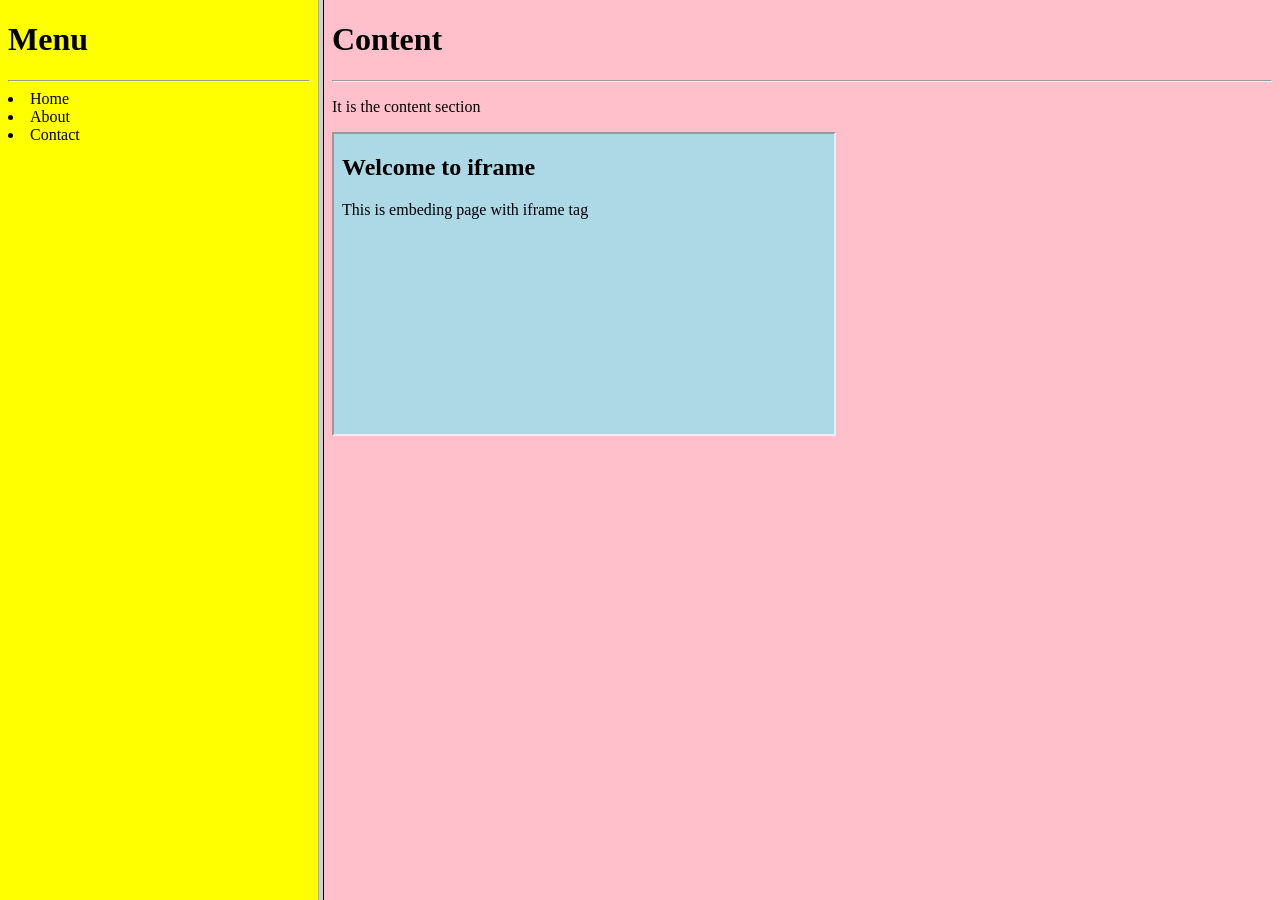
<file: Frames/index.html>
<!DOCTYPE html>
<html lang="en">
<head>
    <meta charset="UTF-8">
    <meta name="viewport" content="width=device-width, initial-scale=1.0">
    <title>Frames</title>
</head>
<frameset cols="25%,75%">
<frame src="menu.html" name="menu"></frame>
<frame src="content.html" name="menu"></frame>
</frameset>
</html>
</file>
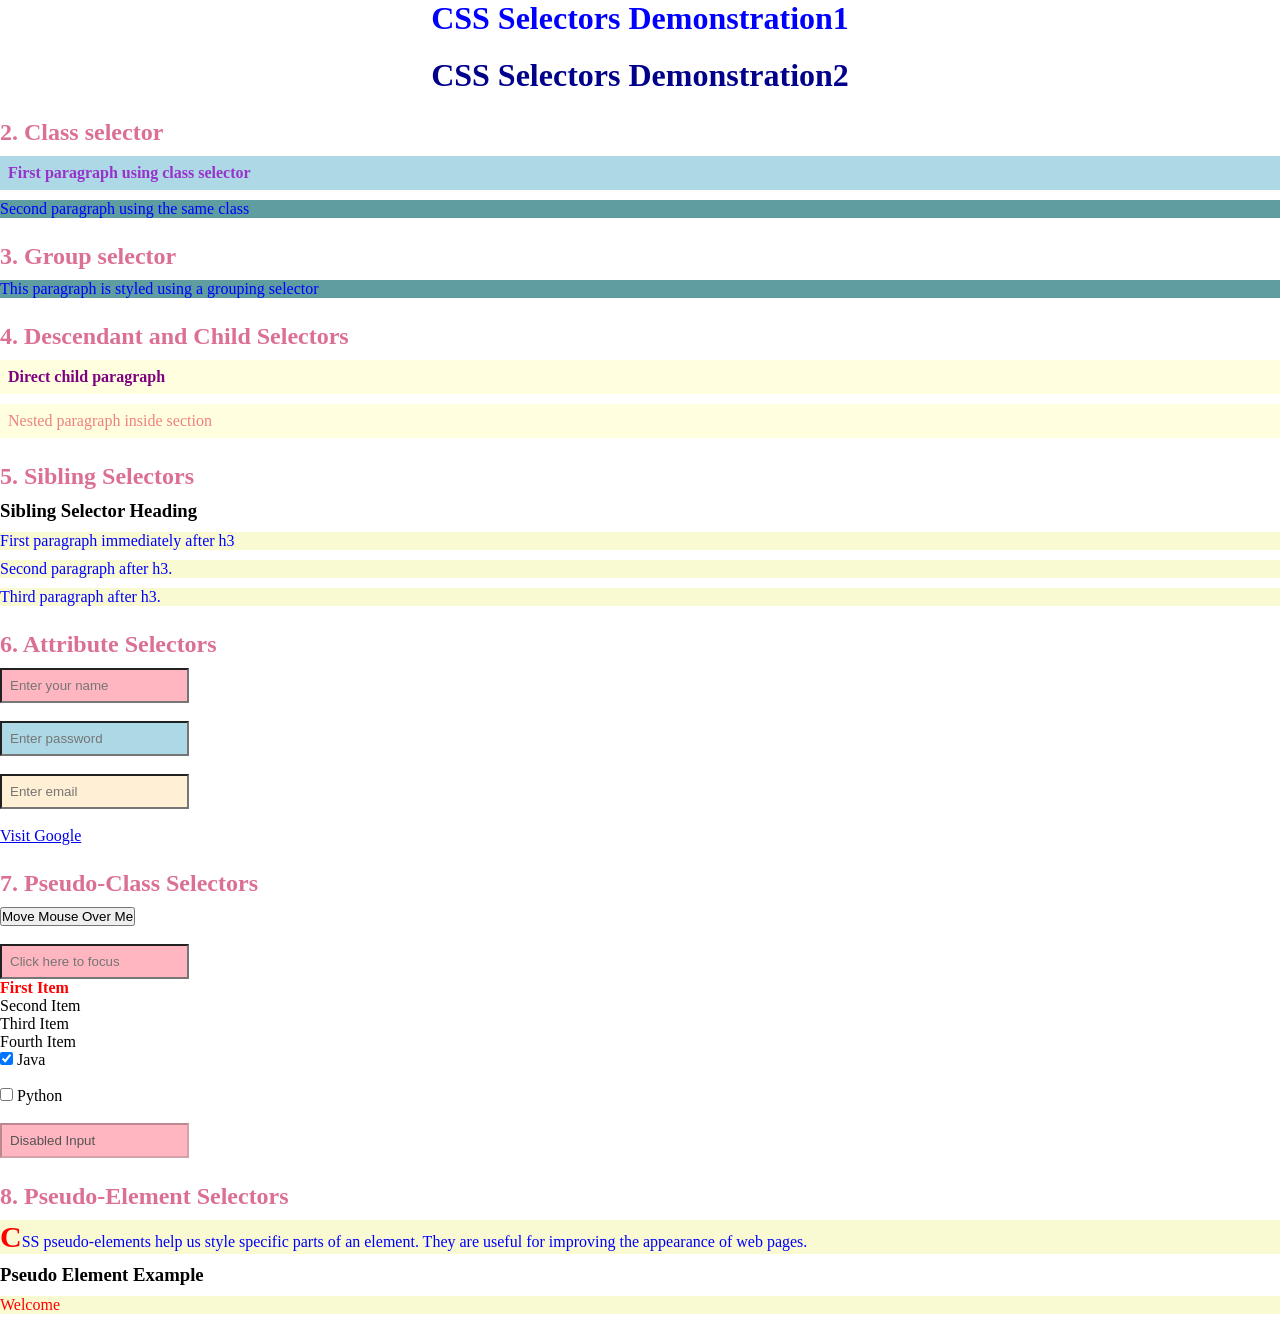
<file: CSS Selector/CSS Selector/index.html>
<!DOCTYPE html>
<html lang="en">
<head>
    <meta charset="UTF-8">
    <meta name="viewport" content="width=device-width, initial-scale=1.0">
    <title>CSS Selector</title>
    <link rel="stylesheet"href="style.css"
</head>
<body>
    <h1 id="heading1">CSS Selectors Demonstration1</h1>
    <h1 id="heading2">CSS Selectors Demonstration2</h1>
    <h2>2. Class selector</h2>
    <p class="demo">First paragraph using class selector</p>
    <p class="demo1">Second paragraph using the same class</p>
    <h2>3. Group selector</h2>
    <p>This paragraph is styled using a grouping selector</p>
    <h2>4. Descendant and Child Selectors</h2>

    <div class="container">

        <!-- Direct child of div -->
        <p>Direct child paragraph</p>

        <section>
            <!-- Descendant but not direct child -->
            <p>Nested paragraph inside section</p>
        </section>

    </div>

<!-- Sibling selectors -->
    <h2>5. Sibling Selectors</h2>

    <h3>Sibling Selector Heading</h3>
    <p>First paragraph immediately after h3</p>
    <p>Second paragraph after h3.</p>
    <p>Third paragraph after h3.</p>

    <!-- Attribute selectors -->
    <h2>6. Attribute Selectors</h2>

    <input type="text" placeholder="Enter your name">
    <br><br>

    <input type="password" placeholder="Enter password">
    <br><br>

    <input type="email" placeholder="Enter email">
    <br><br>

    <a href="https://www.google.com" target="_blank">
        Visit Google
    </a>
<!-- Pseudo-class selectors -->
    <h2>7. Pseudo-Class Selectors</h2>

    <button>Move Mouse Over Me</button>

    <br><br>

    <input type="text" placeholder="Click here to focus">

    <ul>
        <li>First Item</li>
        <li>Second Item</li>
        <li>Third Item</li>
        <li>Fourth Item</li>
    </ul>

    <!-- Checked and disabled pseudo-classes -->
    <input type="checkbox" checked> Java
    <br><br>

    <input type="checkbox"> Python
    <br><br>

    <input type="text" value="Disabled Input" disabled>

    <!-- Pseudo-element selectors -->
    <h2>8. Pseudo-Element Selectors</h2>

    <p class="pseudo">
        CSS pseudo-elements help us style specific parts of an element.
        They are useful for improving the appearance of web pages.
    </p>

    <h3 class="after">Pseudo Element Example</h3>

    
    <!-- ID selector -->
    <p id="para" class="text">Welcome</p>

</body>
</html>
</file>
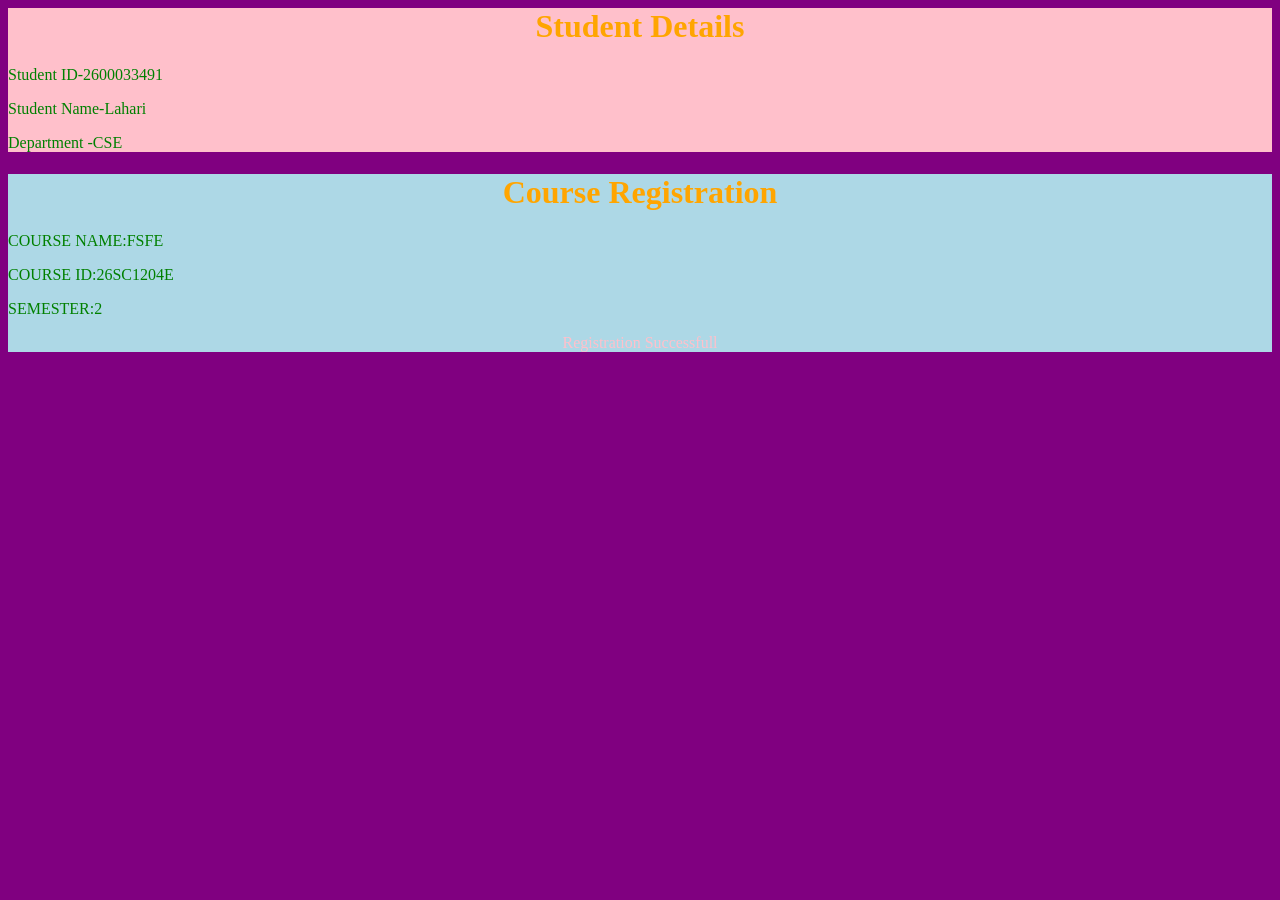
<file: cse.html>
<html>
<head>
    <title>CSE</title>

    <style>
        body {
            background-color: purple;
        }

        h1 {
            color: orange;
            text-align: center;
        }

        .Division1 {
            background-color: pink;
        }

        .Division2 {
            background-color: lightblue;
        }

        p {
            color: green;
        }

        p1 {
            color: red;
        }
    </style>
</head>

<body>
    <div class="Division1">
        <h1>Student Details</h1>
        <p>Student ID-2600033491</p>
        <p>Student Name-Lahari</p>
        <p>Department -CSE</p>
    </div>

    <div class="Division2">
        <h1>Course Registration</h1>
        <p> COURSE NAME:FSFE</p>
  	<p> COURSE ID:26SC1204E</p>
 	<p>SEMESTER:2 </p>
        <p style="text-align:center; color:pink;">Registration Successfull</p>
    </div>
</body>
</html>
</file>
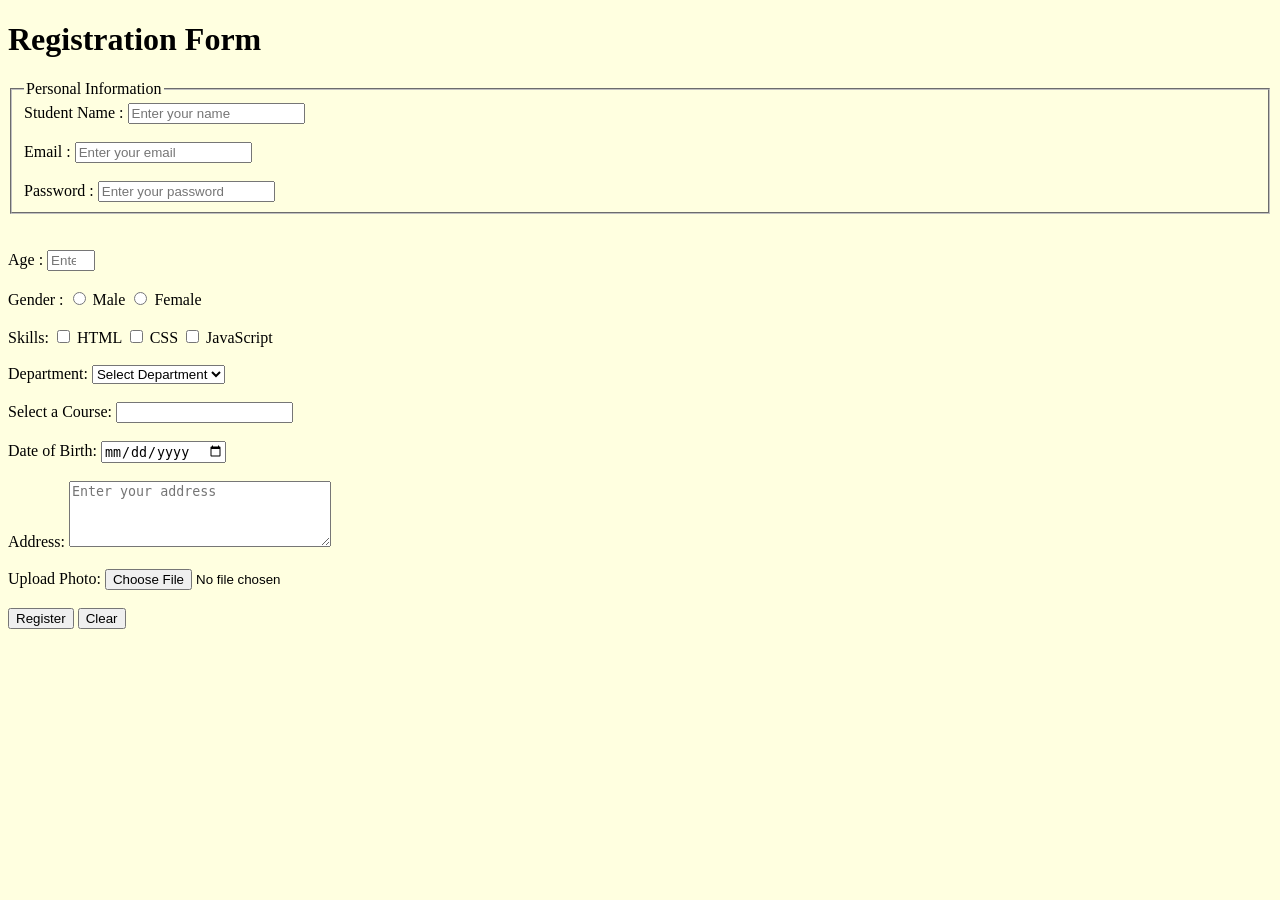
<file: form.html>
<!DOCTYPE html>
<html lang="en">
<head>
    <meta charset="UTF-8">
    <meta name="viewport" content="width=device-width, initial-scale=1.0">
    <title>form</title>
</head>
<body bgcolor="lightyellow">
  <h1>Registration Form </h1> 
  <form action="#" method="post">
    <fieldset>
        <legend>Personal  Information</legend>
     <label>Student Name :</label>
     <input type="text"
           placeholder="Enter your name" name="sname" required>
        <br><br>
      <label>Email :</label>
        <input type="email"
        placeholder="Enter your email">
            <br><br>
            <label>Password :</label>
        <input type="password" 
        placeholder="Enter your password" required>
  </fieldset>
        <br><br>
        <label>Age :</label>
        <input type="number" 
        placeholder="Enter age" min="18" max="50">
        <br><br>
        <label>Gender :</label>
        <input type="radio" value="Male"> Male
        <input type="radio" value="Female"> Female
        <br><br>

        <label>Skills:</label>
<input type="checkbox" name="skills" value="HTML"> HTML
<input type="checkbox" name="skills" value="CSS"> CSS
<input type="checkbox" name="skills" value="JavaScript"> JavaScript
<br><br>
<label>Department:</label>
<select name="department">
<option value="">Select Department</option>
<option value="CSE">CSE</option>
<option value="ECE">ECE</option>
<option value="IT">IT</option>
<option value="EEE">EEE</option>
</select>
<br><br>
<label>Select a Course:</label>
<input list="courses" name="course">
<datalist id="courses">
<option value="CSE">
<option value="ECE">
<option value="IT">
<option value="EEE">
</datalist>
<br><br>
<label>Date of Birth:</label>
<input type="date" name="dob">
<br><br>
<label>Address:</label>
<textarea name="address" rows="4" cols="30"
placeholder="Enter your address"></textarea>
<br><br>
<label>Upload Photo:</label>
<input type="file" name="photo">
<br><br>
<input type="submit" value="Register">
<input type="reset" value="Clear">
  </form> 
</body>
</html>
</file>
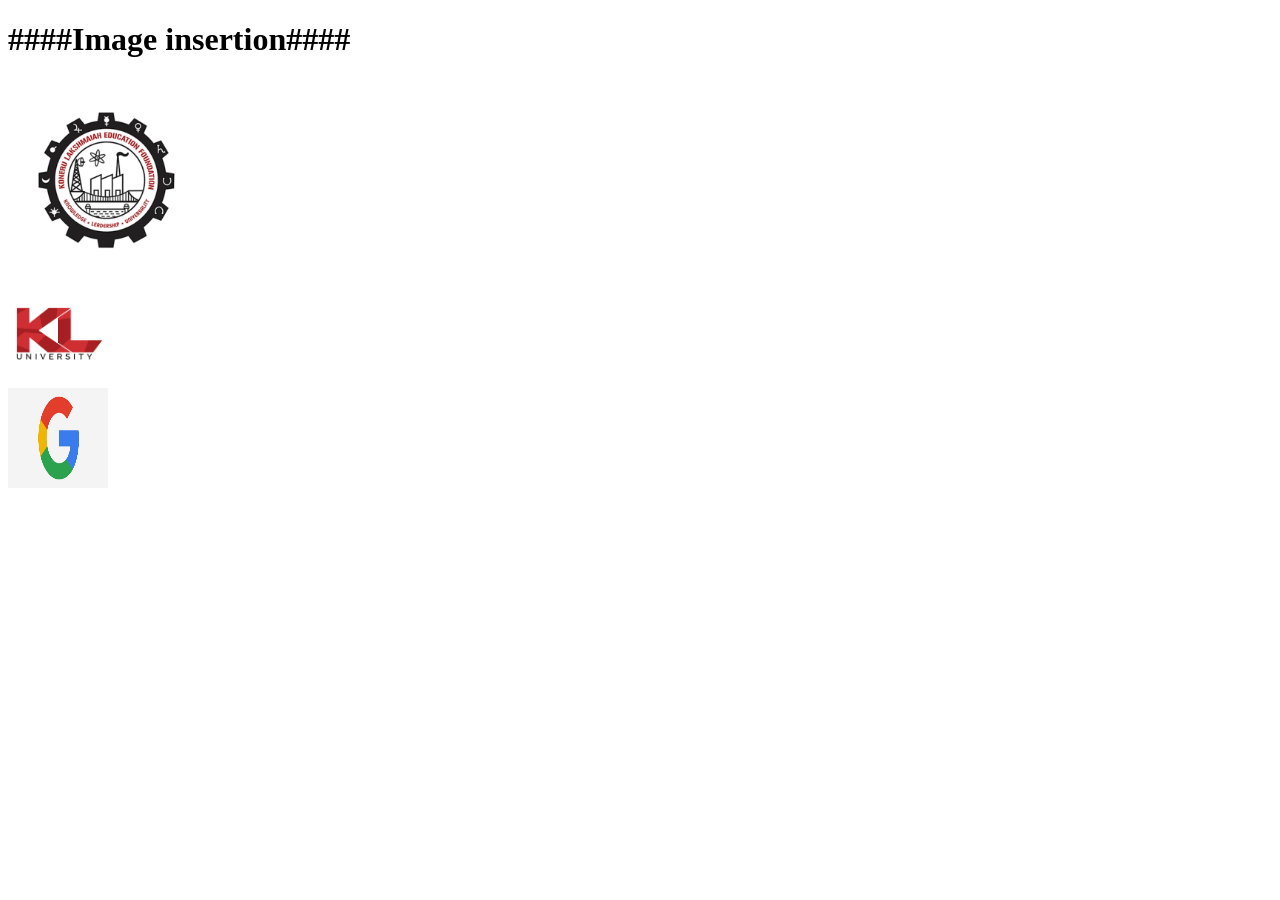
<file: img_anchor.html>
<!DOCTYPE html>
<html lang="en">
<head>
    <meta charset="UTF-8">
    <meta name="viewport" content="width=>, initial-scale=1.0">
    <title>Image & Anchor</title>
</head>
<body>
    <h1> ####Image insertion####</h1>
    <img src="./kllogo.png" alt="KL LOGO" width="200" height="200"> <br>

     <a href="https://www.kluniversity.in/">
        <img src="./klimage.png" alt="KL Website" width="100" height="100">
     </a> <br>
    <a href="https://www.google.com/">
        <img src="./google.png" alt="Google Website" width="100" height="100">
    </a> <br>
</body>
</html>
</file>
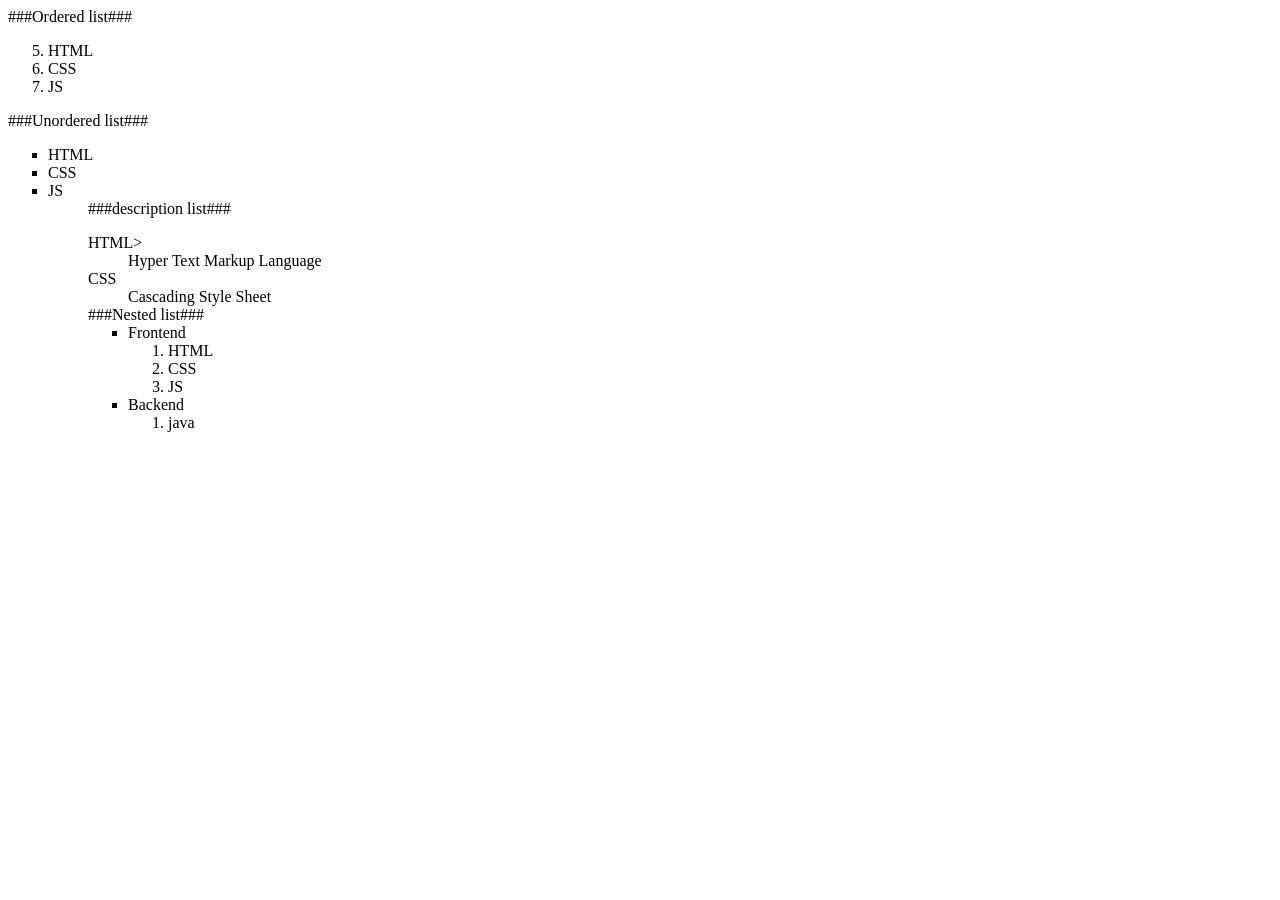
<file: lists.html>
<html>
	<head>
		<title>HTML LISTS </title>
	</head>
	<body>
<!--Order list-->
###Ordered list###
		<ol type="1" start="5">
			<li>HTML </li>
			<li>CSS </li>
			<li>JS </li>
		</ol>
<!--Unorder list-->
###Unordered list###

		<ul style="list-style-type:square;">
			<li>HTML </li>
			<li>CSS </li>
			<li>JS </li>

		<ul>
<!--description list-->
###description list###
<dl>
	<dt>HTML></dt>
	<dd>Hyper Text Markup Language</dd>
	<dt>CSS</dt>
	<dd>Cascading Style Sheet</dd>
</dt>
<!--Nested list-->
###Nested list###
	<ul>
		<li>Frontend</li>
			<ol> <li>HTML</li>
				<li>CSS</li>
				<li>JS</li>

			</ol>
		</li>
		<li>Backend</li>
		<ol> <li>java</li>
	</lo>

	</ul>
	</body>
</html>
</file>
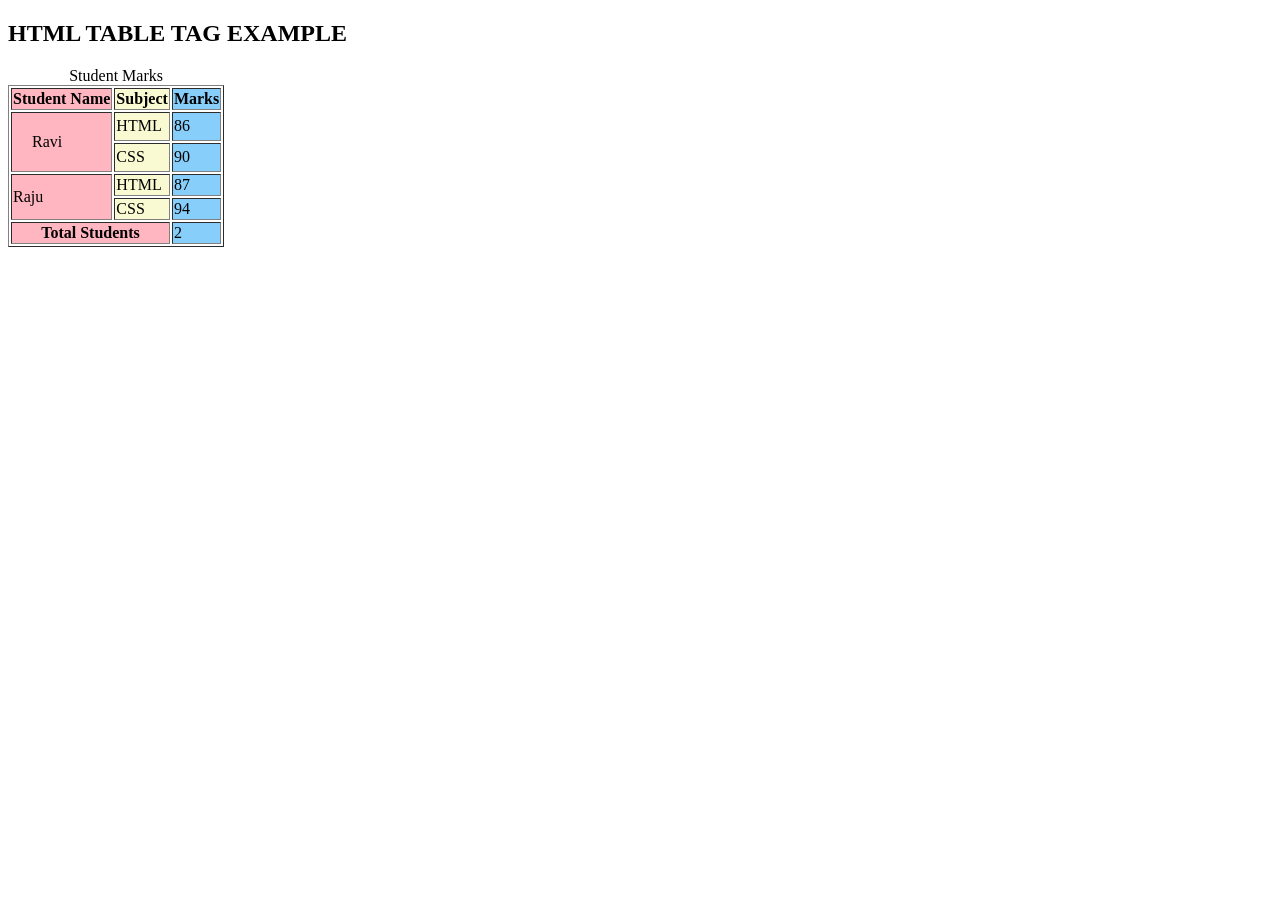
<file: Table.html>
<!DOCTYPE html>
<html lang="en">
<head>
    <meta charset="UTF-8">
    <meta name="viewport" content="width=device-width, initial-scale=1.0">
    <title>tables</title>
</head>
<body>
    <h2> HTML TABLE TAG EXAMPLE</h2>
    <table border="1">

        <caption>Student Marks</caption>

        <colgroup>
        <col style="background-color: lightpink;">
        <col style="background-color: lightgoldenrodyellow;">
        <col style="background-color: lightskyblue;">
        </colgroup>
        <thead>
        <tr>
            <th> Student Name</th>
            <th> Subject</th>
            <th> Marks</th>
        </tr>
</thead>

<tbody>
        <tr>
            <td rowspan="2" style="padding:20px;">Ravi</td>
            <td>HTML</td>
            <td>86</td>
        </tr>

        <tr>
            
            <td>CSS</td>
            <td>90</td>
        </tr>
        <tr>
            <td rowspan="2">Raju</td>
            <td>HTML</td>
            <td>87</td>
        </tr>
        <tr>
            
            <td>CSS</td>
            <td>94</td>
        </tr>
        </tbody>

        <tfoot>
        <tr>
            <th colspan="2">Total Students</th>
            
            <td>2</td>
        </tr>
        
        </tfoot>
    </table>
</body>
</html>
</file>
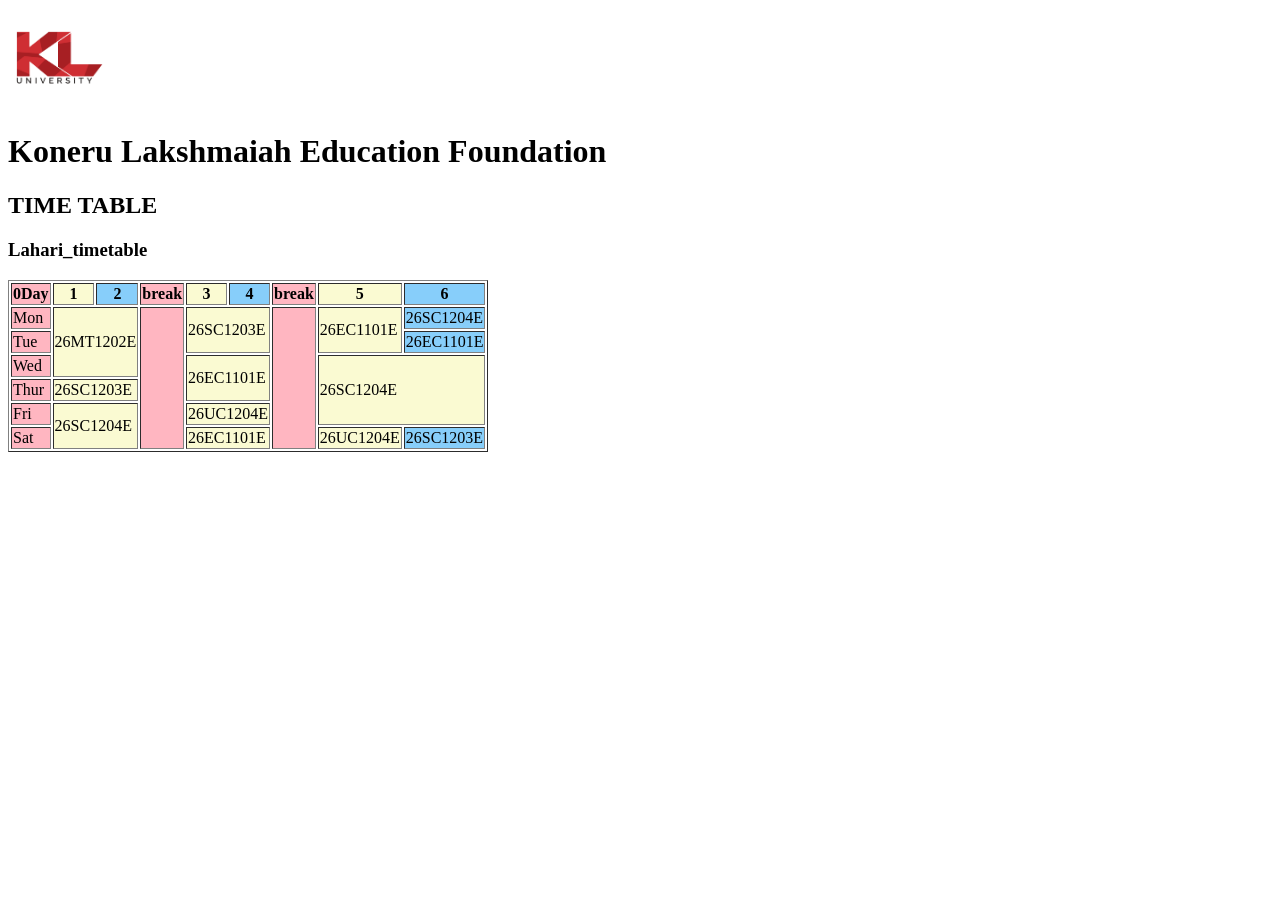
<file: timetable.html>
<!DOCTYPE html>
<html lang="en">
<head>
    <meta charset="UTF-8">
    <meta name="viewport" content="width=device-width, initial-scale=1.0">
    <title>Time Table</title>
</head>
<body>
    
  <a href="https://www.kluniversity.in/">  
    <img src="./klimage.png" alt="KL Website" width="100" height="100">
     </a> <br> 
     <h1 >Koneru Lakshmaiah Education Foundation</h1> 

         <h2>TIME TABLE</h2>
         <table border="1">
         <h3 id="heading3">Lahari_timetable</h3> 
         <colgroup>
        <col style="background-color: lightpink;">
        <col style="background-color: lightgoldenrodyellow;">
        <col style="background-color: lightskyblue;">
        
        <col style="background-color: lightpink;">
        <col style="background-color: lightgoldenrodyellow;">
        <col style="background-color: lightskyblue;">
        
        <col style="background-color: lightpink;">
        <col style="background-color: lightgoldenrodyellow;">
        <col style="background-color: lightskyblue;">
        
        </colgroup>
         <thead>
           <tr>
            <th>0Day</th>
            <th>1</th>
            <th>2</th>
            <th>break</th>
            <th>3</th>
            <th>4</th>
            <th>break</th>
            <th>5</th>
            <th>6</th>
        </tr>
    </thead>
    <tbody>
        <tr>
            <td>Mon</td>
            <td rowspan="3" colspan="2">26MT1202E</td>
            <td rowspan="7"></td>
            <td rowspan="2" colspan="2">26SC1203E</td>
            <td rowspan="7"></td>
            <td rowspan="2">26EC1101E</td>
            <td>26SC1204E</td>
        </tr>
        <tr>
            <td>Tue</td>
            
            
            <td>26EC1101E</td>
        </tr>
        <tr>
            <td>Wed</td>
            
            <td rowspan="2" colspan="2">26EC1101E</td>
            
            <td rowspan="3" colspan="2">26SC1204E</td>
        </tr>
        <tr>
            <td>Thur</td>
            <td colspan="2">26SC1203E</td>
            
        </tr>
        <tr>
            <td>Fri</td>
            <td colspan="2" rowspan="2">26SC1204E</td>
            
            <td colspan="2">26UC1204E</td>
            
            
        </tr>
        <tr>
            <td>Sat</td>
            
            <td colspan="2">26EC1101E</td>
            
            <td>26UC1204E</td>
            <td>26SC1203E</td>
        </tr>
    </tbody>
</table>

</body>
</html>
</file>
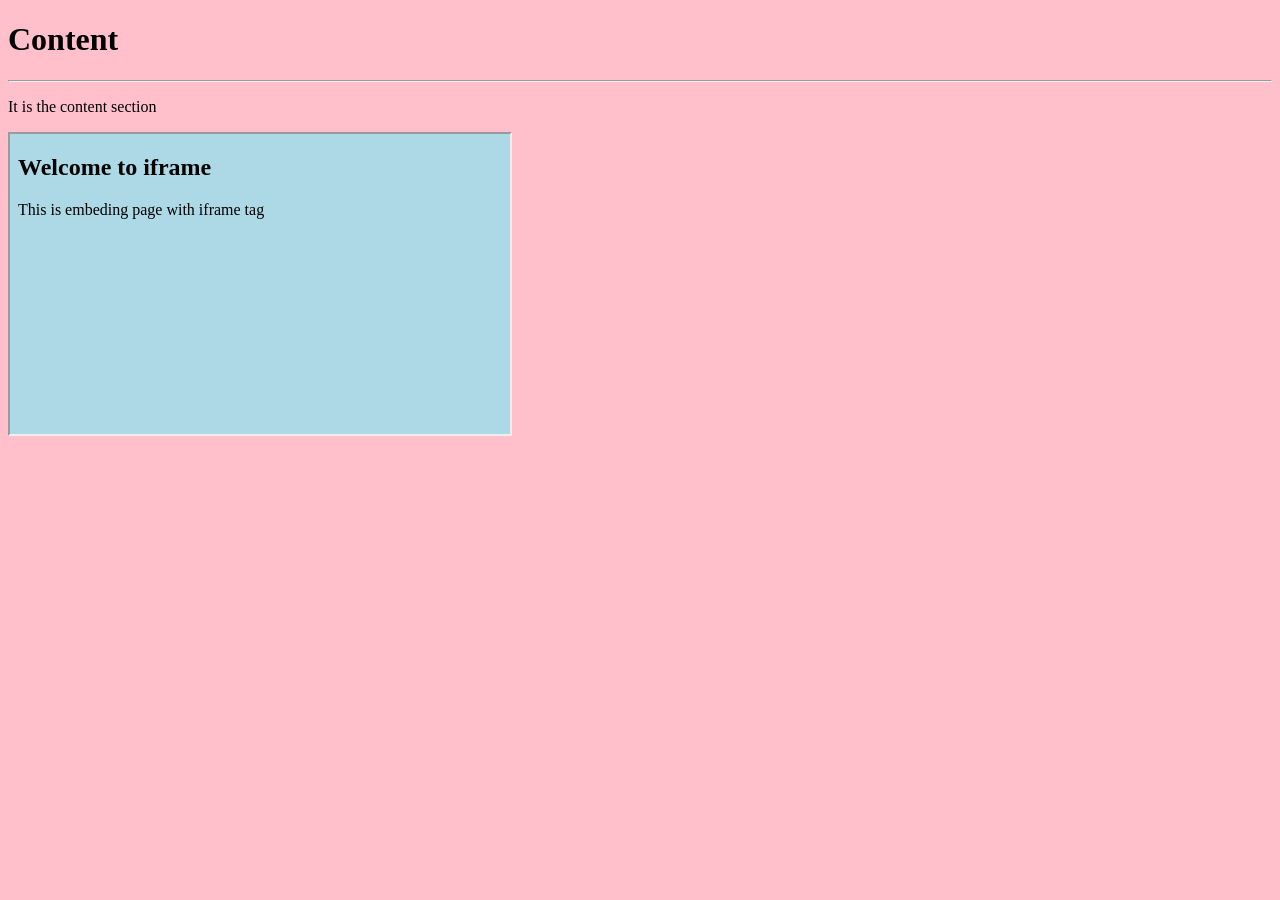
<file: Frames/content.html>
<!DOCTYPE html>
<html lang="en">
<head>
    <meta charset="UTF-8">
    <meta name="viewport" content="width=device-width, initial-scale=1.0">
    <title>Content</title>
</head>
<body bgcolor="pink">
    <h1>Content</h1>
    <hr>
    <p>It is the content section</p>
    <iframe src="embed.html" width="500" height="300"></iframe>
    
</body>
</html>
</file>
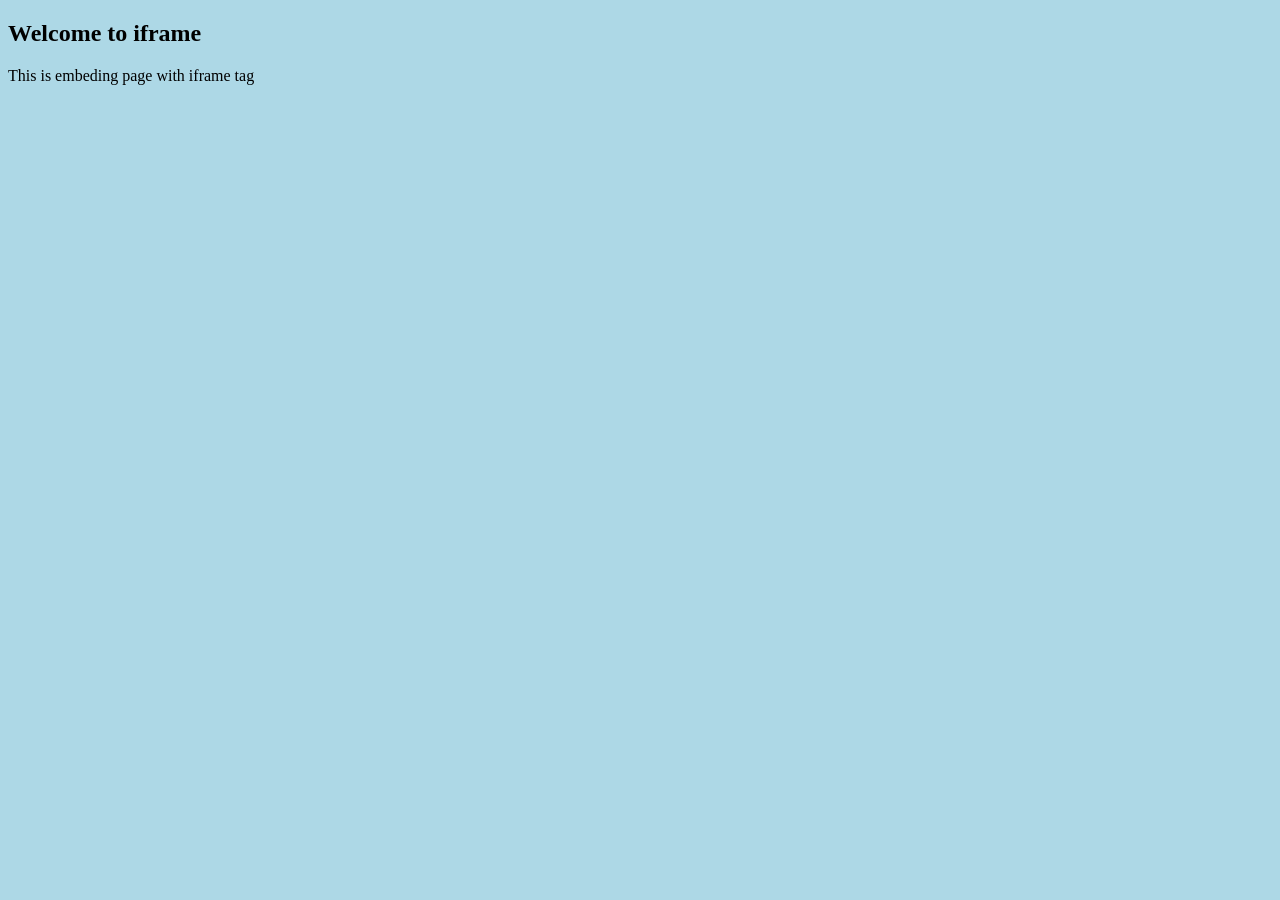
<file: Frames/embed.html>
<!DOCTYPE html>
<html lang="en">
<head>
    <meta charset="UTF-8">
    <meta name="viewport" content="width=device-width, initial-scale=1.0">
    <title>Iframe content</title>
</head>
<body bgcolor="lightblue">
    <h2>Welcome to iframe</h2>
    <p>This is embeding page with iframe tag</p>
    
</body>
</html>
</file>
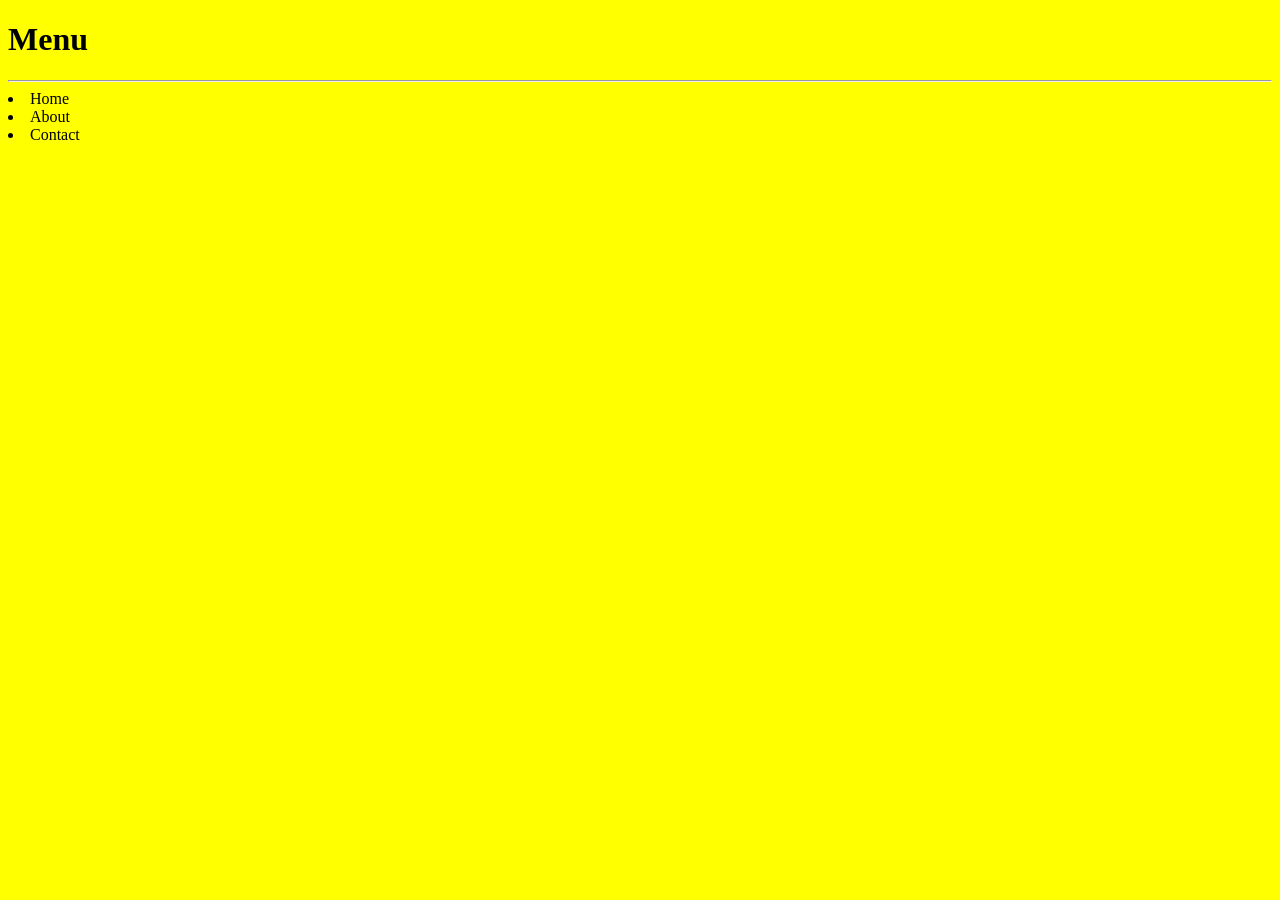
<file: Frames/menu.html>
<!DOCTYPE html>
<html lang="en">
<head>
    <meta charset="UTF-8">
    <meta name="viewport" content="width=device-width, initial-scale=1.0">
    <title>Menu</title>
</head>
<body bgcolor="yellow">
   <h1>Menu</h1> 
   <hr>
   <u1>
    <li>Home</li>
    <li>About</li>
    <li>Contact</li>
   </u1>
</body>
</html>
</file>
<file: CSS Selector/CSS Selector/style.css>
* {
    margin: 0;
    padding: 0;
    box-sizing: border-box;
}
h1 {
    color: red;

}
#heading1 {
    color: blue;

}
h1 {
    color: darkblue;
    text-align: center;
    margin-bottom: 20px;
}

h2 {
    color: palevioletred;
    margin-top: 25px;
    margin-bottom: 10px;
}

p {
    background-color: cadetblue;
    font-size: 16px;
    margin: 10px 0;
}
h3 ~ p {
    background-color: lightgoldenrodyellow;
}

.demo {
    color: darkorchid;
    font-weight: bold;
    background-color: lightblue;
    padding: 8px;
}
.container p {
    color: lightcoral;
    background-color: lightyellow;
    padding: 8px;
}
.container > p {
    color: purple;
    font-weight: bold;
}
input[type="text"] {
    background-color: lightpink;
    padding: 8px;
}
input[type="password"] {
    background-color: lightblue;
    padding: 8px;
}
input[type="email"] {
    background-color: papayawhip;
    padding: 8px;
}
button:hover {
    background-color: orange;
    color: white;
}
button:active {
    background-color: red;
}
input:focus {
    outline: 2px solid blue;
    background-color: lightyellow;
}

li:first-child {
    color: red;
    font-weight: bold;
}
li:first-child {
    color: red;
    font-weight: bold;
}
/* ::first-letter
   Styles the first letter of paragraph */
.pseudo::first-letter {
    font-size: 30px;
    color: red;
    font-weight: bold;
}

/* ::first-line
   Styles the first line of paragraph */
.pseudo::first-line {
    color: blue;
}
p {
    color: blue;
}

/* Class selector - higher than element selector */
.text {
    color: darkorange;
}

/* ID selector - higher than class selector */
#para {
    color: red;
}
</file>
